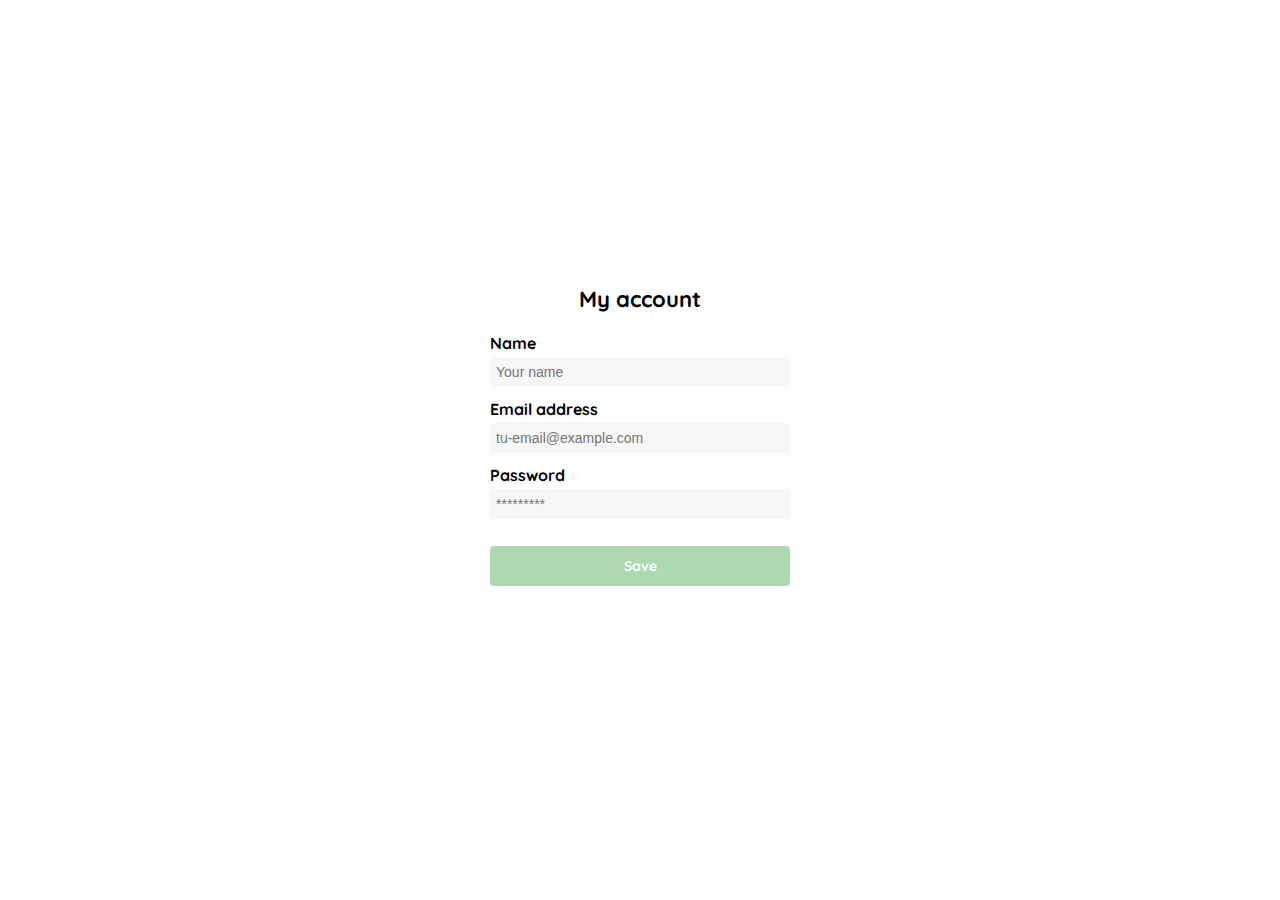
<file: account.html>
<!DOCTYPE html>
<html lang="en">
<head>
    <meta charset="UTF-8">
    <meta http-equiv="X-UA-Compatible" content="IE=edge">
    <meta name="viewport" content="width=device-width, initial-scale=1.0">
    <link rel="preconnect" href="https://fonts.googleapis.com">
    <link rel="preconnect" href="https://fonts.gstatic.com" crossorigin>
    <link href="https://fonts.googleapis.com/css2?family=Quicksand:wght@300;500;700&display=swap" rel="stylesheet">
    <link rel="stylesheet" href="style.css">
    <title>Account</title>
</head>
<body>
    <section class="login">
        <div class="login__form-container">
            <img src="./logos/logo_yard_sale.svg" alt="logo" class="login__logo">
            <form action="" class="login__form">
                <h1 class="login__title">My account</h1>
                <label for="name" class="login__form-label">Name</label>
                <input type="text" id="name" placeholder="Your name" class="input input-password">
                <label for="email" class="login__form-label">Email address</label>
                <input type="text" id="email" placeholder="tu-email@example.com" class="input input-password">
                <label for="password" class="login__form-label">Password</label>
                <input type="password" id="password" placeholder="*********" class="input input-password">
                <input type="submit" value="Save" class="primary-button login__btn-green">
            </form>
        </div>
    </section>
</body>
</html>
</file>
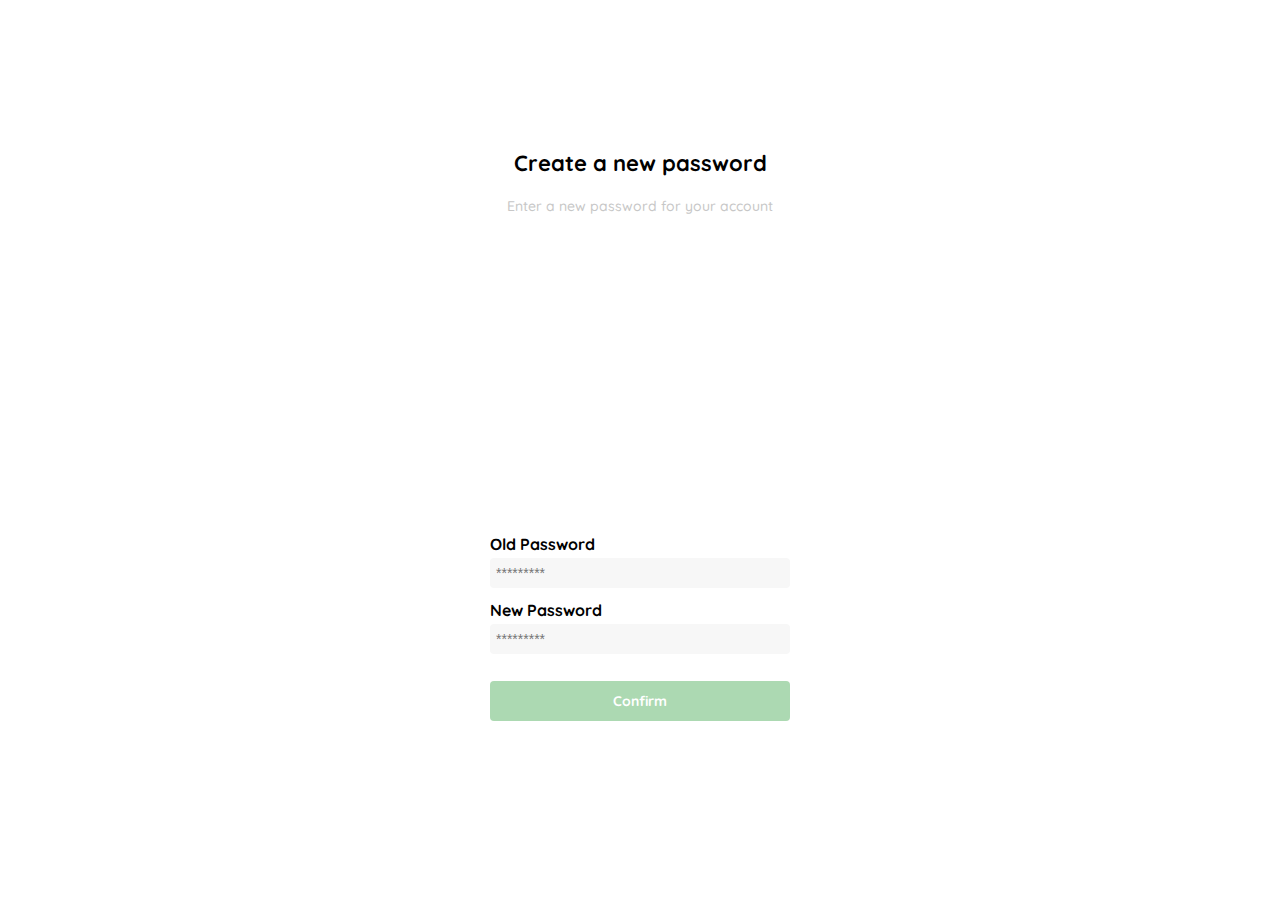
<file: create.html>
<!DOCTYPE html>
<html lang="en">
<head>
    <meta charset="UTF-8">
    <meta http-equiv="X-UA-Compatible" content="IE=edge">
    <meta name="viewport" content="width=device-width, initial-scale=1.0">
    <link rel="preconnect" href="https://fonts.googleapis.com">
    <link rel="preconnect" href="https://fonts.gstatic.com" crossorigin>
    <link href="https://fonts.googleapis.com/css2?family=Quicksand:wght@300;500;700&display=swap" rel="stylesheet">
    <link rel="stylesheet" href="style.css">
    <title>Email Send</title>
</head>
<body>
    <section class="login">
        <div class="login__form-container">
            <img src="./logos/logo_yard_sale.svg" alt="logo" class="login__logo">
            <h1 class="login__title">Create a new password</h1>
            <p class="login__text">Enter a new password for your account</p>
        </div>
        <form action="" class="login__form">
            <label for="password" class="login__form-label">Old Password</label>
            <input type="password" id="password" placeholder="*********" class="input input-password">
            <label for="new-password" class="login__form-label">New Password</label>
            <input type="password" id="new-password" placeholder="*********" class="input input-password">
            <input type="submit" value="Confirm" class="primary-button login__btn-green">
        </form>
    </section>
</body>
</html>
</file>
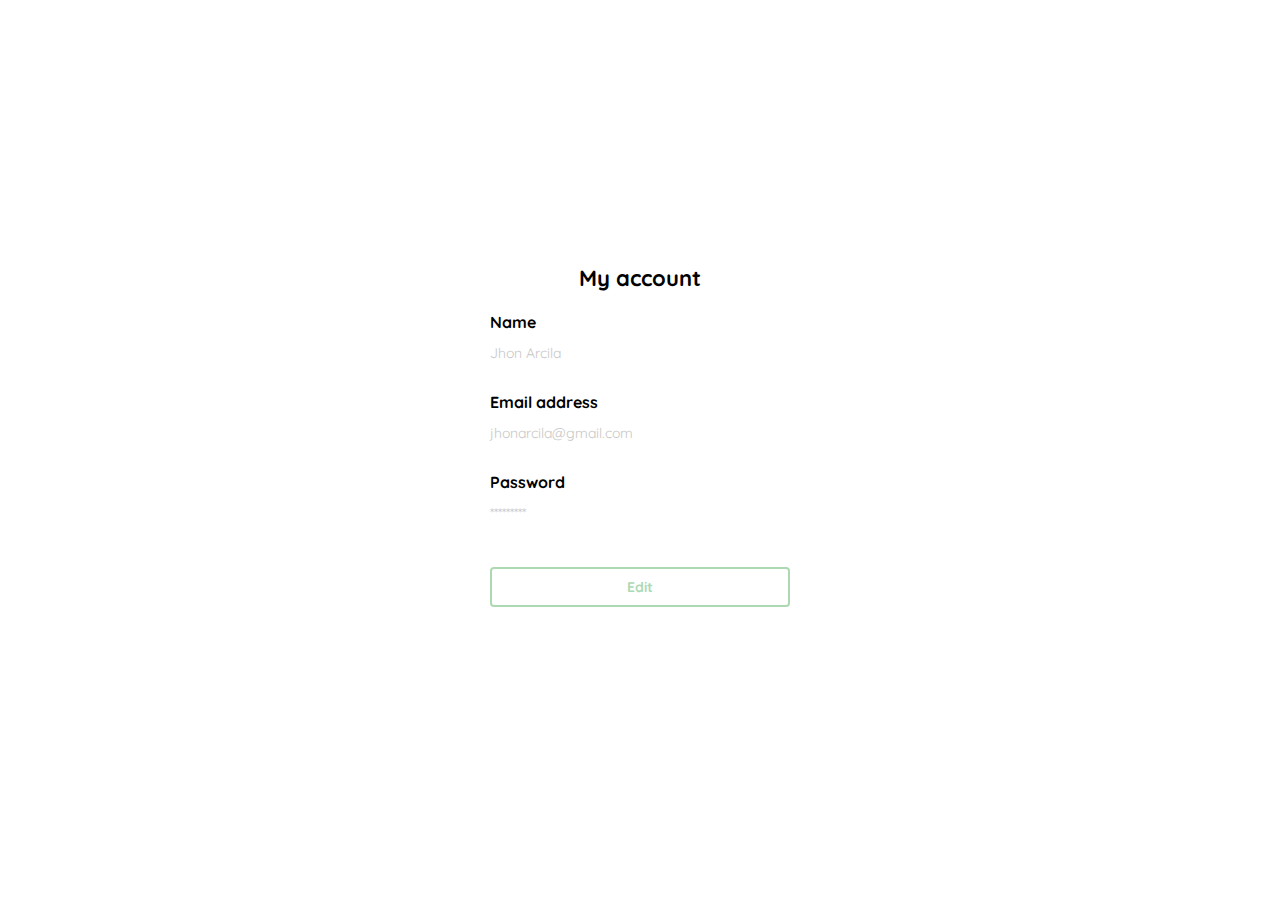
<file: edit.html>
<!DOCTYPE html>
<html lang="en">
<head>
    <meta charset="UTF-8">
    <meta http-equiv="X-UA-Compatible" content="IE=edge">
    <meta name="viewport" content="width=device-width, initial-scale=1.0">
    <link rel="preconnect" href="https://fonts.googleapis.com">
    <link rel="preconnect" href="https://fonts.gstatic.com" crossorigin>
    <link href="https://fonts.googleapis.com/css2?family=Quicksand:wght@300;500;700&display=swap" rel="stylesheet">
    <link rel="stylesheet" href="style.css">
    <title>Edit</title>
</head>
<body>
    <section class="login">
        <div class="login__form-container">
            <img src="./logos/logo_yard_sale.svg" alt="logo" class="login__logo">
            <form action="" class="login__form">
                <h1 class="login__title">My account</h1>
                <label for="name" class="login__form-label">Name</label>
                <p class="login__value">Jhon Arcila</p>
                <label for="email" class="login__form-label">Email address</label>
                <p class="login__value">jhonarcila@gmail.com</p>
                <label for="password" class="login__form-label">Password</label>
                <p class="login__value">*********</p>
                <input type="submit" value="Edit" class="secondary-button login__btn-green">
            </form>
        </div>
    </section>
</body>
</html>
</file>
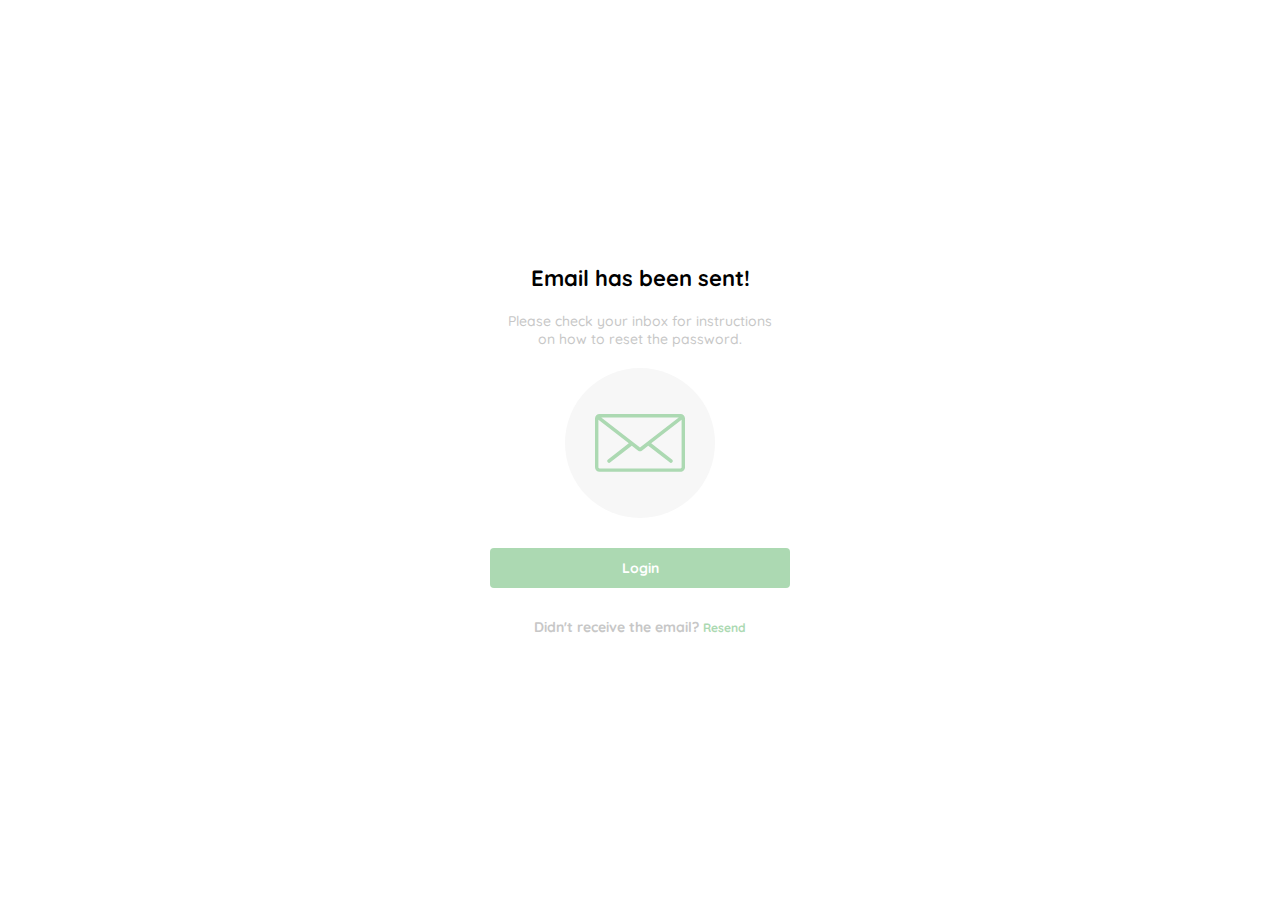
<file: email.html>
<!DOCTYPE html>
<html lang="en">
<head>
    <meta charset="UTF-8">
    <meta http-equiv="X-UA-Compatible" content="IE=edge">
    <meta name="viewport" content="width=device-width, initial-scale=1.0">
    <link rel="preconnect" href="https://fonts.googleapis.com">
    <link rel="preconnect" href="https://fonts.gstatic.com" crossorigin>
    <link href="https://fonts.googleapis.com/css2?family=Quicksand:wght@300;500;700&display=swap" rel="stylesheet">
    <link rel="stylesheet" href="style.css">
    <title>Email Send</title>
</head>
<body>
    <section class="login">
        <div class="login__form-container">
            <img src="./logos/logo_yard_sale.svg" alt="logo" class="login__logo">
            <h1 class="login__title">Email has been sent!</h1>
            <p class="login__text">Please check your inbox for instructions on how to reset the password.</p>
            <figure class="login__img-email">
                <img src="./icons/email.svg" alt="email">
            </figure>
            <button class="primary-button">Login</button>
            <p class="login__text-1">
                <span>Didn't receive the email?</span>
                <a href="#">Resend</a>
            </p>
        </div>
    </section>
</body>
</html>
</file>
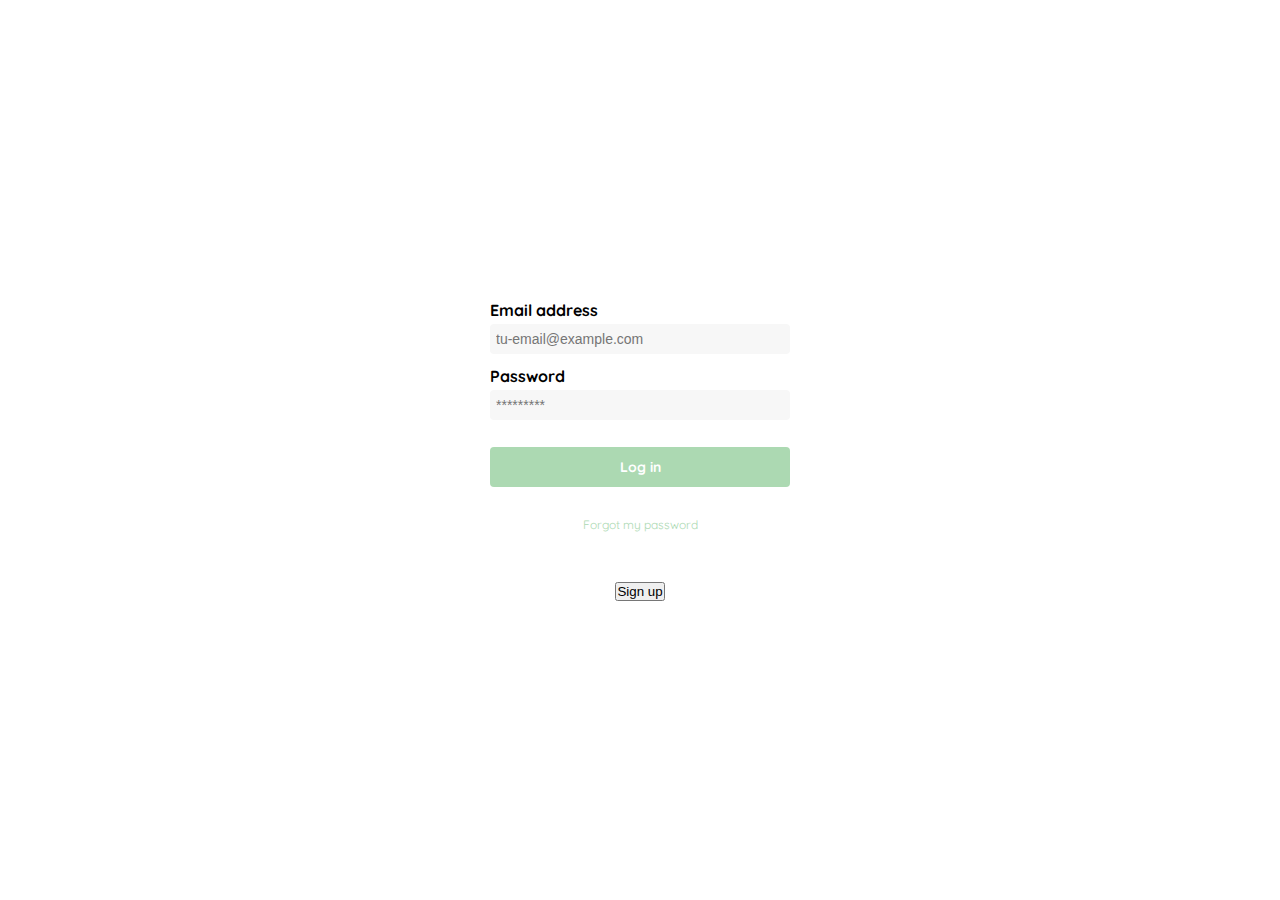
<file: login.html>
<!DOCTYPE html>
<html lang="en">
<head>
    <meta charset="UTF-8">
    <meta http-equiv="X-UA-Compatible" content="IE=edge">
    <meta name="viewport" content="width=device-width, initial-scale=1.0">
    <link rel="preconnect" href="https://fonts.googleapis.com">
    <link rel="preconnect" href="https://fonts.gstatic.com" crossorigin>
    <link href="https://fonts.googleapis.com/css2?family=Quicksand:wght@300;500;700&display=swap" rel="stylesheet">
    <link rel="stylesheet" href="style.css">
    <title>Login</title>
</head>
<body>
    <section class="login">
        <div class="login__form-container">
            <img src="./logos/logo_yard_sale.svg" alt="logo" class="login__logo">
            <form action="" class="login__form">
                <label for="email" class="login__form-label">Email address</label>
                <input type="text" id="email" placeholder="tu-email@example.com" class="input input-password">
                <label for="password" class="login__form-label">Password</label>
                <input type="password" id="password" placeholder="*********" class="input input-password">
                <input type="submit" value="Log in" class="primary-button login__btn-green">
                <a href="#">Forgot my password</a>
            </form>
            <button class="secundary-button">Sign up</button>
        </div>
    </section>
</body>
</html>
</file>
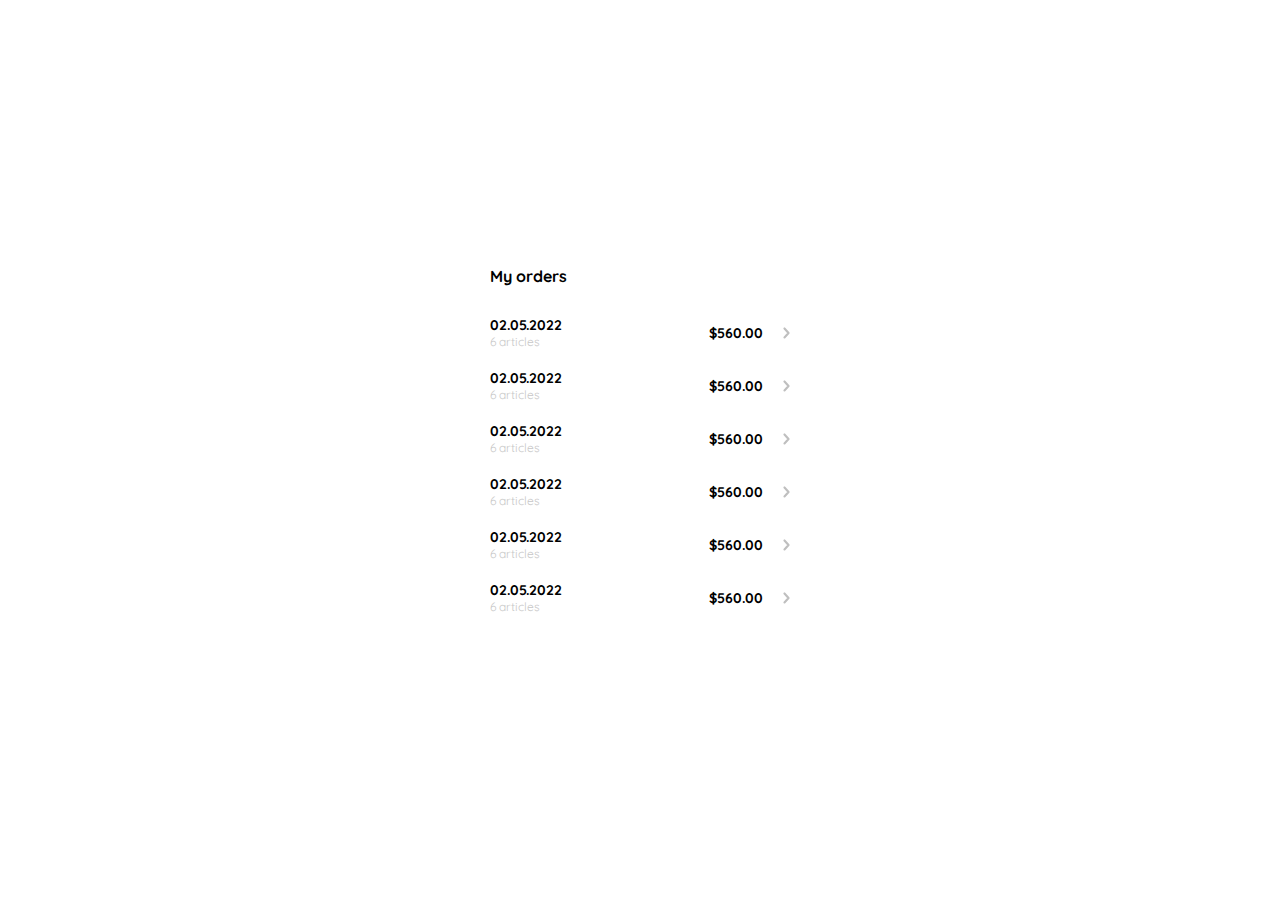
<file: my-orders.html>
<!DOCTYPE html>
<html lang="en">
<head>
    <meta charset="UTF-8">
    <meta http-equiv="X-UA-Compatible" content="IE=edge">
    <meta name="viewport" content="width=device-width, initial-scale=1.0">
    <link rel="preconnect" href="https://fonts.googleapis.com">
    <link rel="preconnect" href="https://fonts.gstatic.com" crossorigin>
    <link href="https://fonts.googleapis.com/css2?family=Quicksand:wght@300;500;700&display=swap" rel="stylesheet">
    <link rel="stylesheet" href="style.css">
    <title>My Orders</title>
</head>
<body>
    <section class="my-order">
        <div class="my-order-container">
            <h1 class="title-order">My orders</h1>
            <div class="my-order-content">
                <div class="ordermy">
                    <p>
                        <span>02.05.2022</span>
                        <span>6 articles</span>
                    </p>
                    <p>
                        $560.00
                    </p>
                    <img src="./icons/flechita.svg" alt="flechita">
                </div>
                <div class="ordermy">
                    <p>
                        <span>02.05.2022</span>
                        <span>6 articles</span>
                    </p>
                    <p>
                        $560.00
                    </p>
                    <img src="./icons/flechita.svg" alt="flechita">
                </div>
                <div class="ordermy">
                    <p>
                        <span>02.05.2022</span>
                        <span>6 articles</span>
                    </p>
                    <p>
                        $560.00
                    </p>
                    <img src="./icons/flechita.svg" alt="flechita">
                </div>
                <div class="ordermy">
                    <p>
                        <span>02.05.2022</span>
                        <span>6 articles</span>
                    </p>
                    <p>
                        $560.00
                    </p>
                    <img src="./icons/flechita.svg" alt="flechita">
                </div>
                <div class="ordermy">
                    <p>
                        <span>02.05.2022</span>
                        <span>6 articles</span>
                    </p>
                    <p>
                        $560.00
                    </p>
                    <img src="./icons/flechita.svg" alt="flechita">
                </div>
                <div class="ordermy">
                    <p>
                        <span>02.05.2022</span>
                        <span>6 articles</span>
                    </p>
                    <p>
                        $560.00
                    </p>
                    <img src="./icons/flechita.svg" alt="flechita">
                </div>
            </div>
        </div>
    </section>
</body>
</html>
</file>
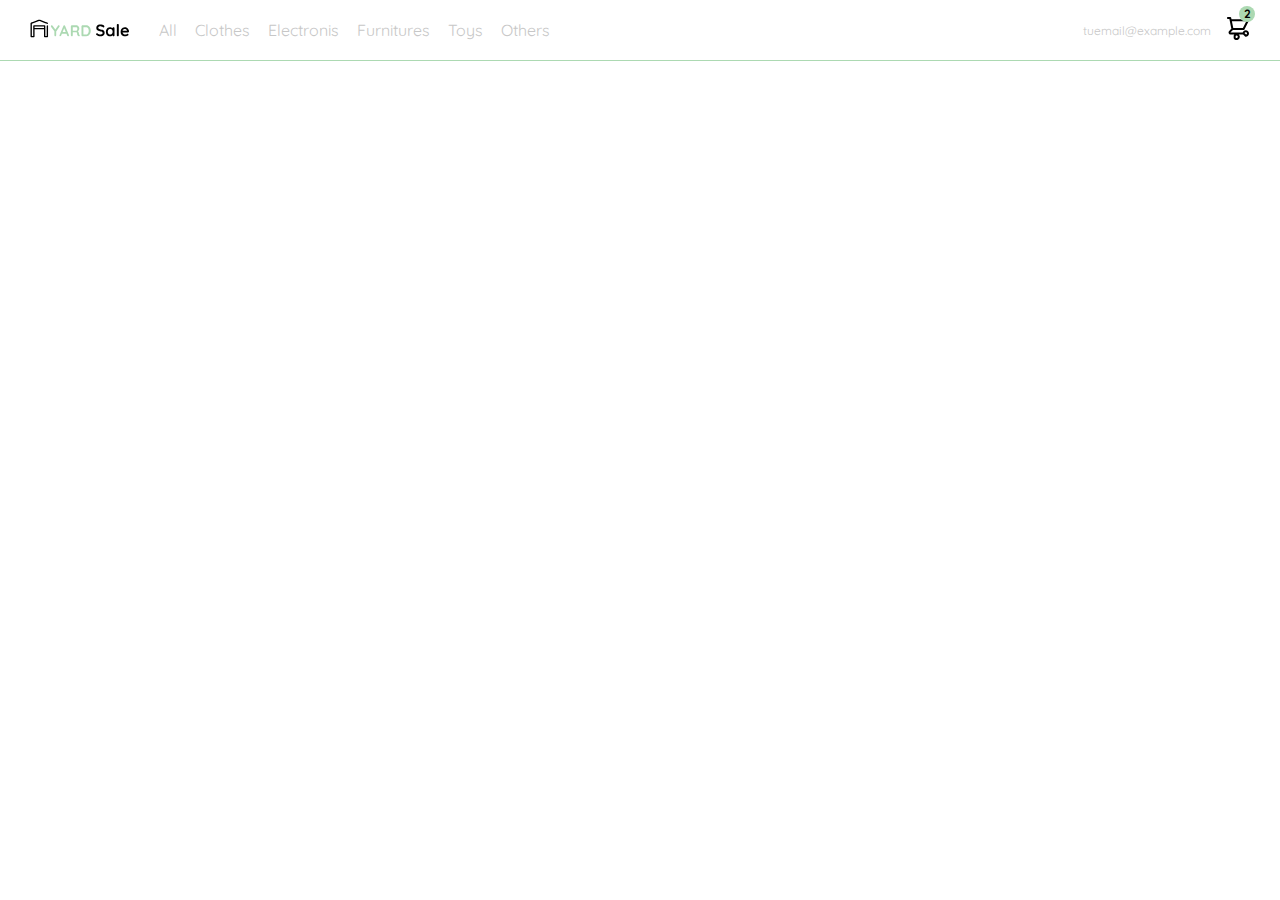
<file: navbar.html>
<!DOCTYPE html>
<html lang="en">
<head>
    <meta charset="UTF-8">
    <meta http-equiv="X-UA-Compatible" content="IE=edge">
    <meta name="viewport" content="width=device-width, initial-scale=1.0">
    <link rel="preconnect" href="https://fonts.googleapis.com">
    <link rel="preconnect" href="https://fonts.gstatic.com" crossorigin>
    <link href="https://fonts.googleapis.com/css2?family=Quicksand:wght@300;500;700&display=swap" rel="stylesheet">
    <link rel="stylesheet" href="style.css">
    <title>Navbar</title>
</head>
<body>
    <nav>
        <img src="./icons/icon_menu.svg" alt="menu" class="menu">
        <div class="navbar-left">
            <img src="./logos/logo_yard_sale.svg" alt="logo" class="logo">
            <ul>
                <li><a href="">All</a></li>
                <li><a href="">Clothes</a></li>
                <li><a href="">Electronis</a></li>
                <li><a href="">Furnitures</a></li>
                <li><a href="">Toys</a></li>
                <li><a href="">Others</a></li>
            </ul>
        </div>
        <div class="navbar-right">
            <ul>
                <li class="navbar-email">tuemail@example.com</li>
                <li class="navbar-shopping-cart"><img src="./icons/icon_shopping_cart.svg" alt="carrito">
                    <span>2</span>
                </li>
            </ul>    
        </div>
    </nav>
</body>
</html>
</file>
<file: style.css>
:root {
    --white: #FFFFFF;
    --black: #000000;
    --dark: #232830;
    --very-light-pink: #C7C7C7;
    --text-input-field: #F7F7F7;
    --hospital-green: #ACD9B2;
}

*{
    box-sizing: border-box;
    padding: 0;
    margin: 0;
}

html {
    font-size: 62.5%;
    font-family: 'Quicksand', sans-serif;
}

.menu {
    display: none;
}

.logo {
    width: 100px;
}

.navbar-left ul, .navbar-right ul {
    list-style: none;
    /* margin-top: 20px; */
    display: flex;
    align-items: center;
    height: 60px;
}

.navbar-left ul li a, .navbar-right ul li a {
    text-decoration: none;
    color: var(--very-light-pink);
    border: 1px solid var(--white);
    padding: 8px;
    border-radius: 8px;
}

.navbar-left ul li a:hover, .navbar-right ul li a:hover {
    border: 1px solid var(--hospital-green);
    color: var(--hospital-green);
}

nav {
    display: flex;
    justify-content: space-between;
    font-size: 1.6rem;
    padding: 0 30px;
    border-bottom: 1px solid var(--hospital-green);
}

.navbar-email {
    font-size: 1.2rem;
    color: var(--very-light-pink);
    margin-right: 15px;
}

.navbar-shopping-cart {
    position: relative;
}

.navbar-shopping-cart span {
    width: 16px;
    height: 16px;
    font-size: 1.2rem;
    background-color: var(--hospital-green);
    border-radius: 50%;
    font-weight: bold;
    position: absolute;
    top: -10px;
    right: -5px;
    display: flex;
    justify-content: center;
    align-items: center;
}

.navbar-left {
    display: flex;
}

.navbar-left ul {
    margin-left: 20px;
}

.login {
    width: 100%;
    height: 100vh;
    display: grid;
    place-items: center;
}

.login__form-container{
    display: grid;
    grid-template-rows: auto 1fr auto;
    width: 300px;
    justify-items: center;
}

.login__logo{
    display: none;
    width: 150px;
    margin-bottom: 48px;
    justify-self: center;
}

.login__title {
    font-size: 2.2rem;
    margin-bottom: 20px;
    text-align: center;
}

.login__text {
    color: var(--very-light-pink);
    font-size: 1.4rem;
    text-align: center;
    font-weight: 500;
    margin-bottom: 20px;
    padding: 0 10px;
}

.login__img-email {
    width: 150px;
    height: 150px;
    border-radius: 50%;
    background-color: var(--text-input-field);
    display: grid;
    place-items: center;
    margin-bottom: 30px;
}

.login__form-container a {
    color: var(--hospital-green);
    text-decoration: none;
    font-size: 1.2rem;
    text-align: center;
    margin-bottom: 50px;
}

.login__form {
    width: 300px;
    display: flex;
    flex-direction: column;
}

.login__form-label {
    font-size: 1.6rem;
    margin-bottom: 4px;
    font-weight: bold;
}

.login__value {
    color: var(--very-light-pink);
    font-size: 1.4rem;
    margin: 8px 0 30px 0;
}

.login__form .input {
    background-color: var(--text-input-field);
    border: none;
    border-radius: 4px;
    height: 30px;
    font-size: 1.4rem;
    padding: 0 6px;
    margin-bottom: 12px;
}

.login__text-1 {
    font-size: 1.4rem;
    font-weight: bold;
    text-align: center;
    padding: 0 10px;
}

.login__text-1 span {
    color: var(--very-light-pink);
}

.login__text-1 a {
    color: var(--hospital-green);
    text-decoration: none;
}

/* .login__form .primary-button { */
.primary-button {
    background-color: var(--hospital-green);
    border-radius: 4px;
    border: none;
    width: 300px;
    height: 40px;
    color: var(--white);
    cursor: pointer;
    font-size: 1.4rem;
    font-weight: bold;
    margin-bottom: 30px;
    font-family: inherit;
}

.secondary-button {
    background-color: var(--white);
    border-radius: 4px;
    border:2px solid var(--hospital-green);
    width: 300px;
    height: 40px;
    color: var(--hospital-green);
    cursor: pointer;
    font-size: 1.4rem;
    font-weight: bold;
    margin-bottom: 30px;
    font-family: inherit;
}

.login__btn-green {
    margin-top: 15px;
}

.product-container {
    display: grid;
    grid-template-columns: repeat(auto-fill, 240px);
    gap: 20px;
    place-content: center;
}

.product-card {
    width: 240px;
}

.product-card img {
    width: 240px;
    height: 200px;
    border-radius: 15px;
    object-fit: cover;
}

.product-info {
    display: flex;
    justify-content: space-between;
    align-items: center;
    margin-top: 12px;
}

.product-info figure img {
    width: 35px;
    height: 35px;
}

.product-info div p:nth-child(1){
    font-weight: bold;
    font-size: 1.6rem;
    margin-bottom: 4px;
}

.product-info div p:nth-child(2){
    font-size: 1.4rem;
    margin-top: 0px;
    margin-bottom: 0px;
    color: var(--very-light-pink);
}

.my-order {
    width: 100%;
    height: 100vh;
    font-size: 1.4rem;
    display: grid;
    place-items: center;
}

.title-order {
    font-size: 1.6rem;
    margin-bottom: 30px;
}

.my-order-container {
    display: grid;
    grid-template-rows: auto 1fr auto;
    width: 300px;
}

.my-order-content {
    display: flex;
    flex-direction: column;
}

.order {
    display: grid;
    grid-template-columns: auto 1fr;
    gap: 20px;
    align-items: center;
    background-color: var(--text-input-field);
    border-radius: 8px;
    margin-bottom: 20px;
    padding: 10px 20px;
}

.ordermy {
    display: grid;
    grid-template-columns: auto 1fr auto;
    gap: 20px;
    align-items: center;
    border-radius: 8px;
    margin-bottom: 20px;
}

.order, .ordermy p:nth-child(1) {
    display: flex;
    flex-direction: column;
}

.order, .ordermy p:nth-child(2) {
    text-align: end;
    font-weight: bold;
}

.order, .ordermy p span:nth-child(1) {
    font-weight: bold;
 }

.order, .ordermy p span:nth-child(2) {
   font-size: 1.2rem;
   color: var(--very-light-pink);
}

.shopping-card {
    display: grid;
    grid-template-columns: auto 1fr auto auto;
    gap: 20px;
    margin-bottom: 20px;
    align-items: center;
 }

.shopping-card p:nth-child(2) {
   color: var(--very-light-pink);
}

.shopping-card p:nth-child(3) {
    font-size: 1.4rem;
    font-weight: bold;
 }

.shopping-card figure img {
    width: 70px;
    height: 60px;
    border-radius: 10px;
}

.desktop-menu {
    width: 120px;
    height: auto;
    border: 1px solid var(--very-light-pink);
    border-radius: 5px;
    padding: 20px 20px 0 20px;
}

.desktop-menu ul {
    list-style: none;
    padding: 0;
    margin: 0;
    font-size: 1.4rem;
}

.desktop-menu ul li {
   text-align: end;
}

.desktop-menu ul li:nth-child(1),
.desktop-menu ul li:nth-child(2) {
    font-weight: bold;
 }

.desktop-menu ul li a {
   color: var(--black);
   text-decoration: none;
   display: inline-block;
   margin-bottom: 20px;
 }

.desktop-menu ul li:last-child {
    padding-top: 20px;
    border-top: 1px solid var(--very-light-pink);
 }

.desktop-menu ul li:last-child a {
    color: var(--hospital-green);
    font-size: 1.2rem;
 }

.mobile-menu {
    padding: 24px;
    font-size: 1.4rem;
}

.mobile-menu a {
    text-decoration: none;
    color: var(--black);
    font-weight: bold;
}

.mobile-menu ul {
    margin-top: 24px;
    list-style: none;
}

.mobile-menu ul:nth-child(1) {
    border-bottom: 1px solid var(--very-light-pink);
}
.mobile-menu ul:nth-child(3) {
    position: absolute;
    bottom: 0;
}

.mobile-menu ul li {
    margin-bottom: 24px;
}

.mobile-menu .email {
    font-size: 1.2rem;
    font-weight: 300;
}

.mobile-menu .sign-out {
    color: var(--hospital-green);
    font-size: 1.2rem;
}

.add-cart {
    display: flex;
    align-items: center;
    justify-content: center;
}

.product-detail {
    width: 320px;
    padding-bottom: 20px;
    position: absolute;
    right: 0;
}

.product-detail-close {
    background-color: var(--white);
    position: absolute;
    /* width: 15px;
    height: 15px; */
    left: 20px;
    top: 20px;
    z-index: 2;
    padding: 10px;
    border-radius: 50%;
}

/* .product-detail-close img {
   
} */

.product-detail-close:hover {
    cursor: pointer;
}

.product-detail > img:nth-child(2) {
    width: 100%;
    height: auto;
    object-fit: cover;
    border-radius: 0 0 20px 20px;
}

.product-info-detail{
    margin: 0 24px;

}

.product-info-detail p:nth-child(1) {
    font-size: 1.4rem;
    font-weight: bold;
    margin-top: 15px;
    margin-bottom: 10px;
}

.product-info-detail p:nth-child(2) {
    font-size: 1.4rem;
    color: var(--very-light-pink);
    font-weight: bold;
    margin-top: 15px;
    margin-bottom: 10px;
}

.product-info-detail p:nth-child(3) {
    font-size: 1.3rem;
    color: var(--very-light-pink);
    font-weight: bold;
    margin-top: 15px;
    margin-bottom: 20px;
}


@media (max-width: 768px){
    .login__logo{
        display: block;
    }
    .product-container {
        grid-template-columns: repeat(auto-fill, 140px);
    }
    .product-card {
        width: 140px;
    }
    .product-card img {
        width: 140px;
        height: 100px;
    }
    .menu {
        display: block;
    }
    .navbar-left ul {
        display: none;
    }
    .navbar-email {
        display: none;
    }
    .product-detail {
        width: 100%;
    }
}
</file>
